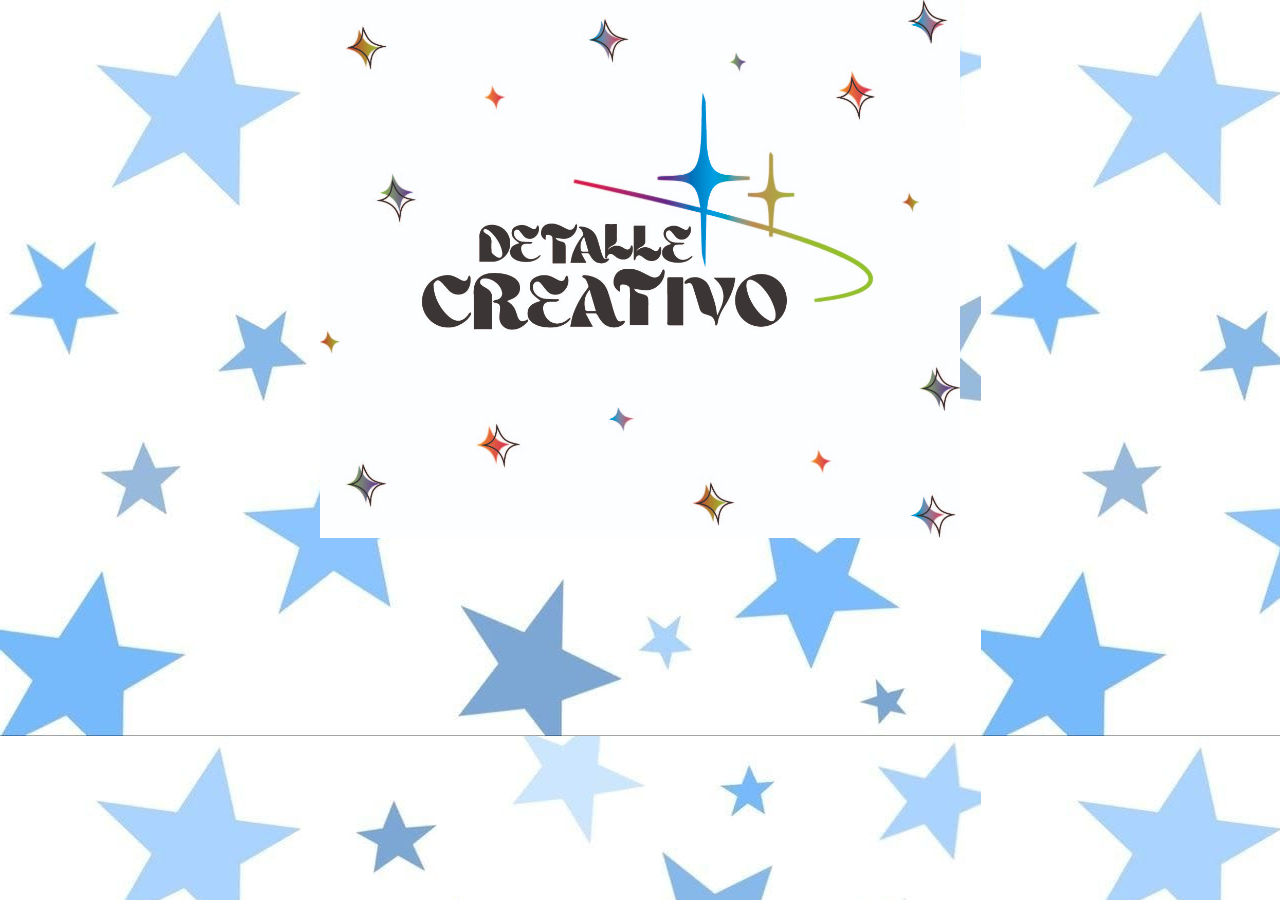
<file: index.html>
<html>
<head>
  <title>"mi primer galeria"</title>
   <link href="style/style.css" rel="stylesheet" type="text/css" >
</head>

<body>
    <center>
<a href="pag1.html" target="angie">
            <img src="imagenes/portada.jpg" width="50%"></a>
	</center>
</body>
</html>
</file>
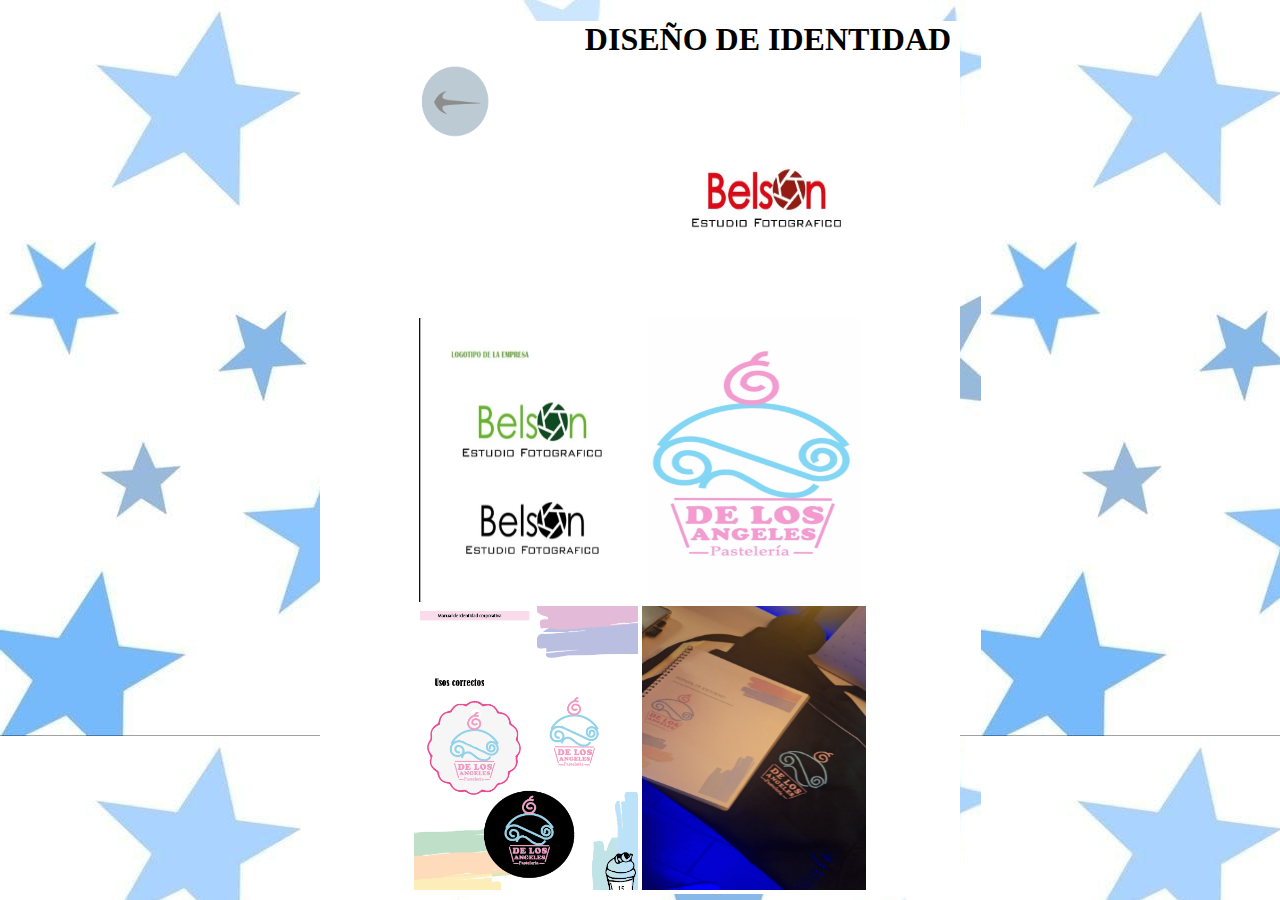
<file: img01.html>
<!doctype html>
<html>
<head>
<meta charset="utf-8">
<title>angie</title>
	<head>
  <title>"mi primer galeria"</title>
   <link href="style/style.css" rel="stylesheet" type="text/css" >
</head>

<body>
	<div id="contenedor">
	
<div id="botonesprincipal">
	  <center>
<a href="pag4.html" target="angie">
            <img id="rollover" src="imagenes/botonatras.png" width="200" height="150"></a>
		 </center>
     </div> 
	 <center>
   		 <tbody>
    <tr>
      <h1>DISEÑO DE IDENTIDAD</h1>
		
    </tr>
  </tbody>
		<img src="imagenes/foto14.jpg" width="224" height="234" alt=""/>
		 <img src="imagenes/foto15.jpg" width="224" height="284" alt=""/>
		 <img src="imagenes/foto16.jpg" width="214" height="284" alt=""/>
		 <img src="imagenes/foto17.png" width="224" height="284" alt=""/>
		 <img src="imagenes/foto18.jpg" width="224" height="284" alt=""/>

     </div>
	 </center>
  </div>
   
</body>
</html>
</file>
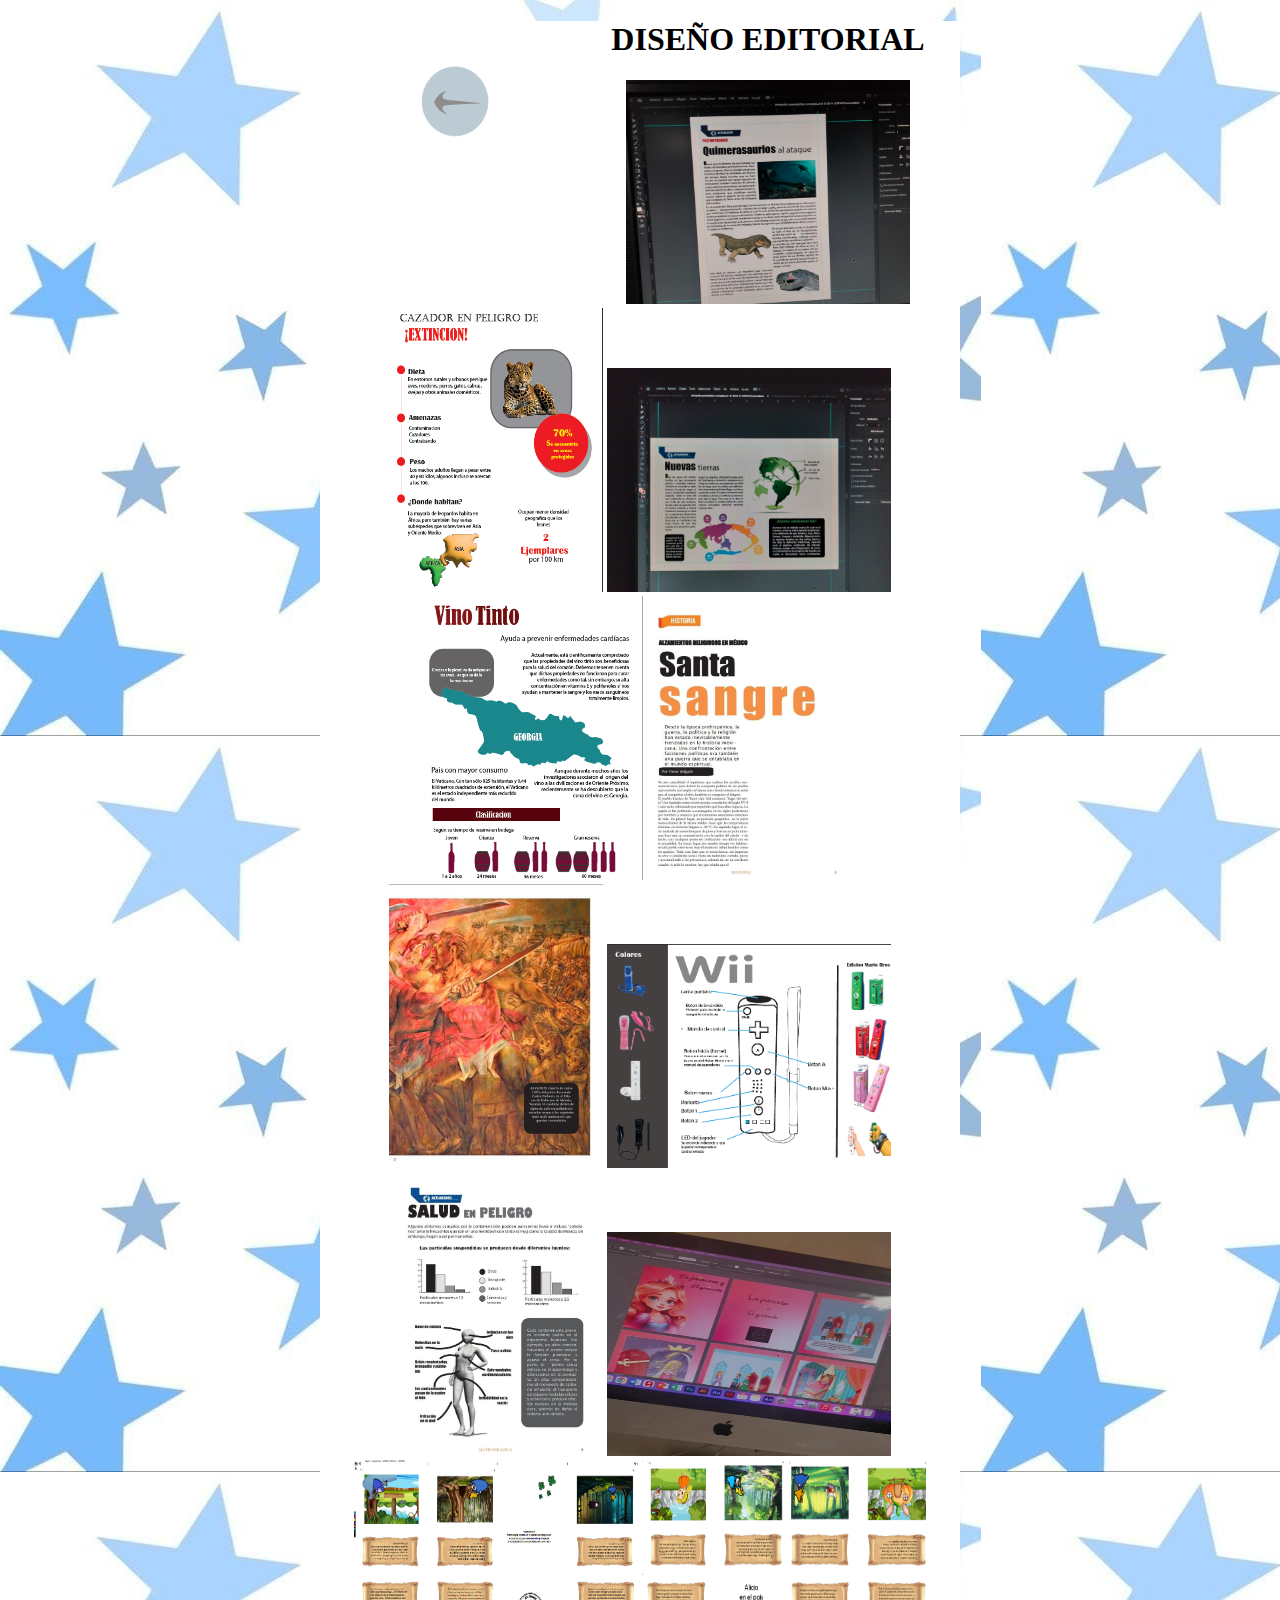
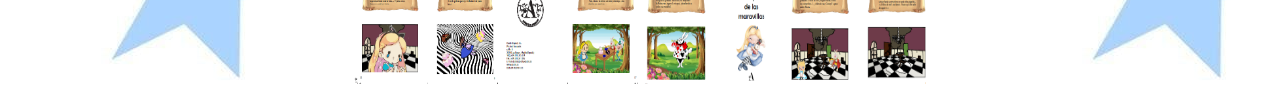
<file: img05.html>
<!doctype html>
<html>
<head>
<meta charset="utf-8">
<title>angie</title>
	<head>
  <title>"mi primer galeria"</title>
   <link href="style/style.css" rel="stylesheet" type="text/css" >
</head>

<body>
	<div id="contenedor">
	
<div id="botonesprincipal">
	  <center>
<a href="pag4.html" target="angie">
            <img id="rollover" src="imagenes/botonatras.png" width="200" height="150"></a>
		 </center>
     </div> 
	 <center>
   		 <tbody>
    <tr>
      <h1>DISEÑO EDITORIAL</h1>
		
    </tr>
  </tbody>
		 <img src="imagenes/foto31.jpg" width="284" height="224" alt=""/>
		 <img src="imagenes/foto32.png" width="214" height="284" alt=""/>
		 <img src="imagenes/foto33.jpg" width="284" height="224" alt=""/>
		 <img src="imagenes/foto34.png" width="214" height="284" alt=""/>
		 <img src="imagenes/foto35.jpg" width="214" height="284" alt=""/>
		 <img src="imagenes/foto36.jpg" width="214" height="284" alt=""/>
		 <img src="imagenes/foto37.png" width="284" height="224" alt=""/>
		 <img src="imagenes/foto38.jpg" width="214" height="284" alt=""/>
		 <img src="imagenes/foto40.jpg" width="284" height="224" alt=""/>
		 <img src="imagenes/foto39.png" width="284" height="224" alt=""/>
		 <img src="imagenes/foto41.png" width="284" height="224" alt=""/>

     </div>
	 </center>
  </div>
   
</body>
</html>
</file>
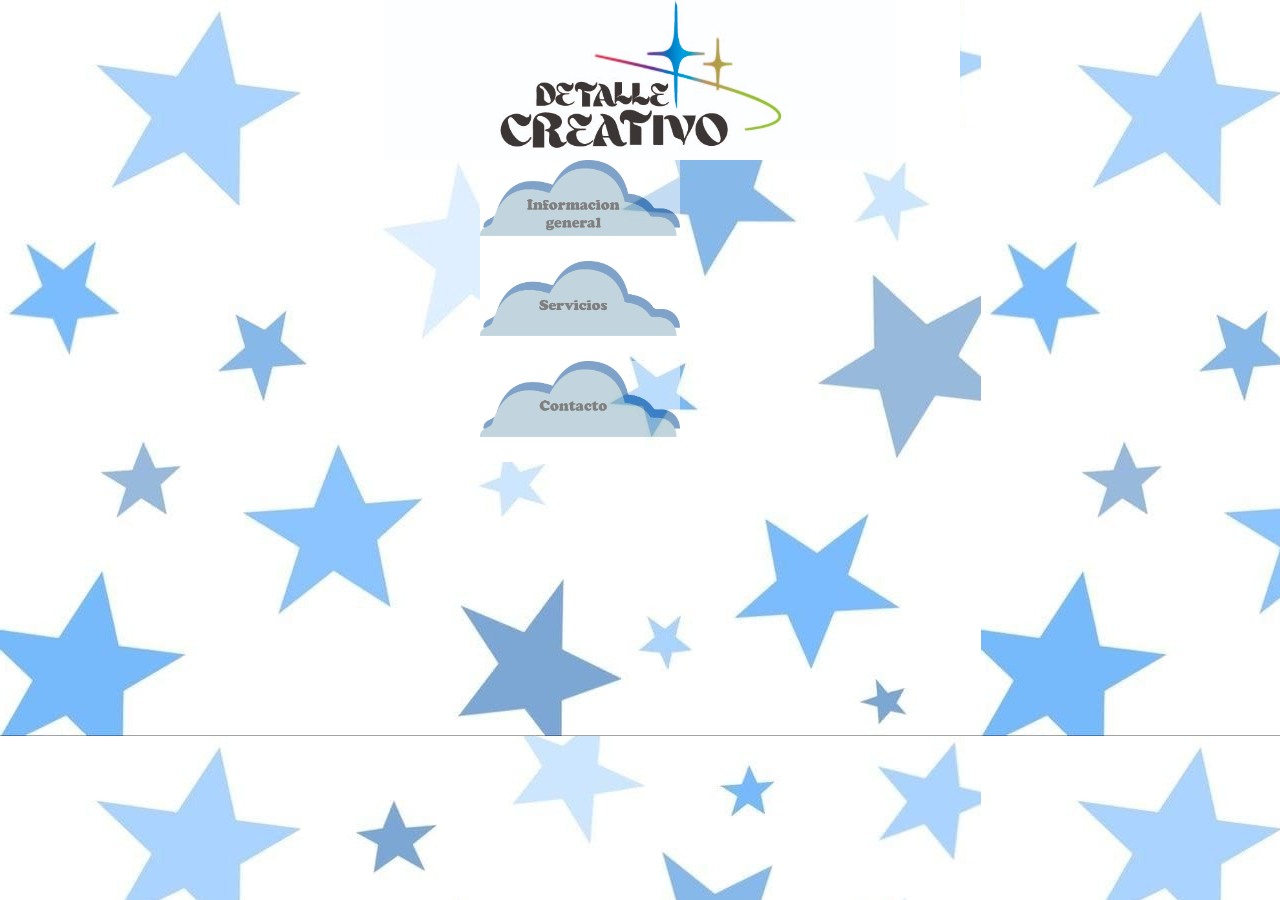
<file: pag1.html>
<html>
<head>
  <title>"mi primer galeria"</title>
   <link href="style/style.css" rel="stylesheet" type="text/css" >
</head>

<body>
 <div id="contenedorprincipal">
	 <center>
     <img src="imagenes/encabezado.jpg" width="80%"  alt=""/>
	</center>
<div id="contenedor">
<center>
<div id="botonesprincipal">
	
<a href="pag2.html" target="angie">
            <img class="img8" id="rollover" src="imagenes/boton1.jpg" width="200" ></a>
<a href="pag4.html" target="angie">
             <img class="img7" id="rollover" src="imagenes/boton2.jpg" width="200" ></a>
<a href="pag3.html" target="angie">
            <img class="img8" id="rollover" src="imagenes/boton3.jpg" width="200"  ></a>
		
     </div> 
	</center>	
  </div>
	</div>
</body>
</html>
</file>
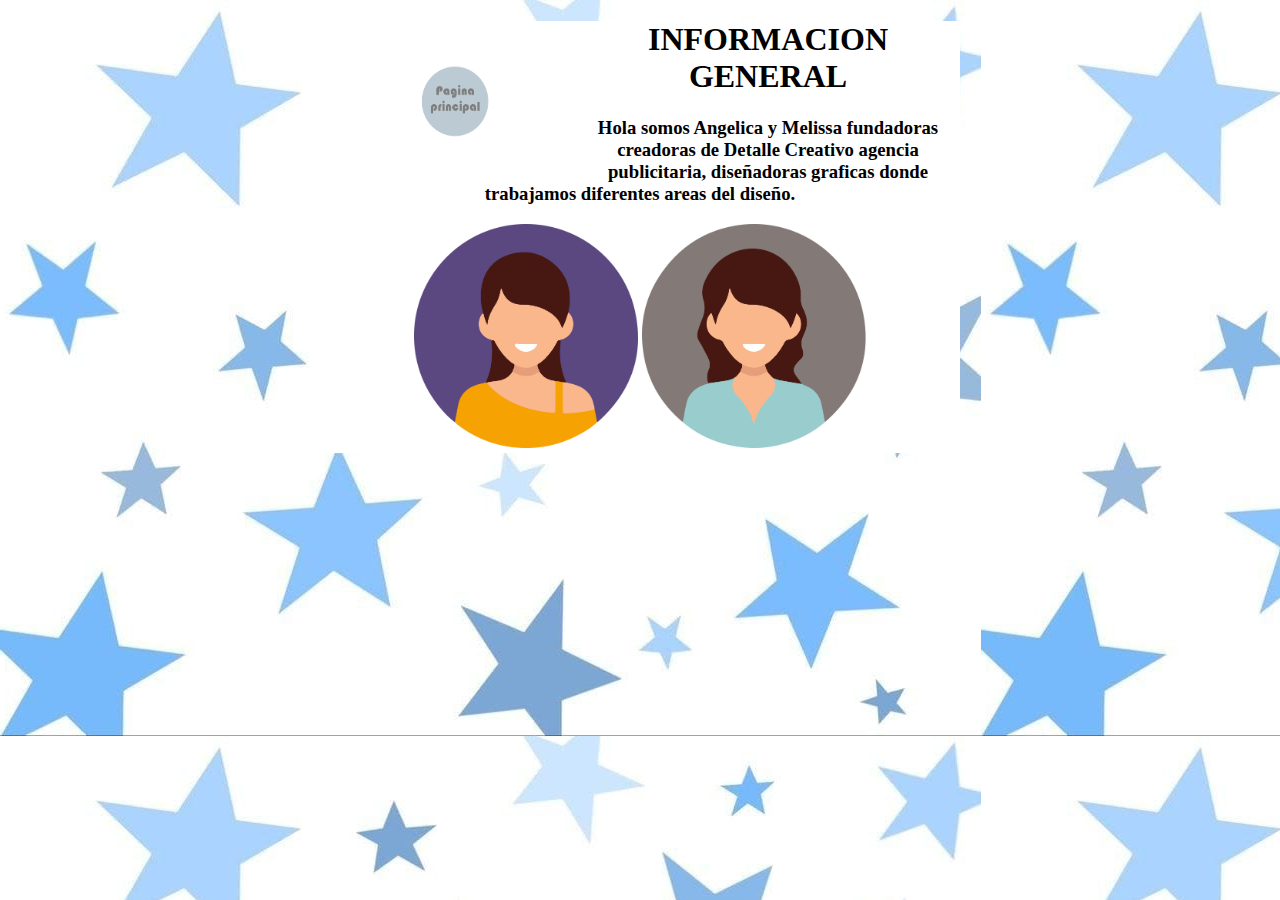
<file: pag2.html>
<!doctype html>
<html>
<head>
  <title>"Imagen 01"</title>
   <link href="style/style.css" rel="stylesheet" type="text/css" />
</head>

<body>
	<div id="contenedor">
	
<div id="botonesprincipal">
	  <center>
<a href="pag1.html">
            <img id="rollover" src="imagenes/boton9.png" width="200" height="150" ></a>
		 </center>
     </div> 
	 <center>
		 
   		 <tbody>
    <tr>
      <h1>INFORMACION GENERAL</h1>
		<h3><p> Hola somos Angelica y Melissa fundadoras creadoras de Detalle Creativo agencia publicitaria, diseñadoras graficas donde trabajamos diferentes areas del diseño. </p><h3/>
		
    </tr>
  </tbody>
		 <img src="imagenes/foto42.png" width="224" height="224" alt=""/>
		 <img src="imagenes/foto43.png" width="224" height="224" alt=""/>
	 </center>
  </div>
   

</body>

</html>
</file>
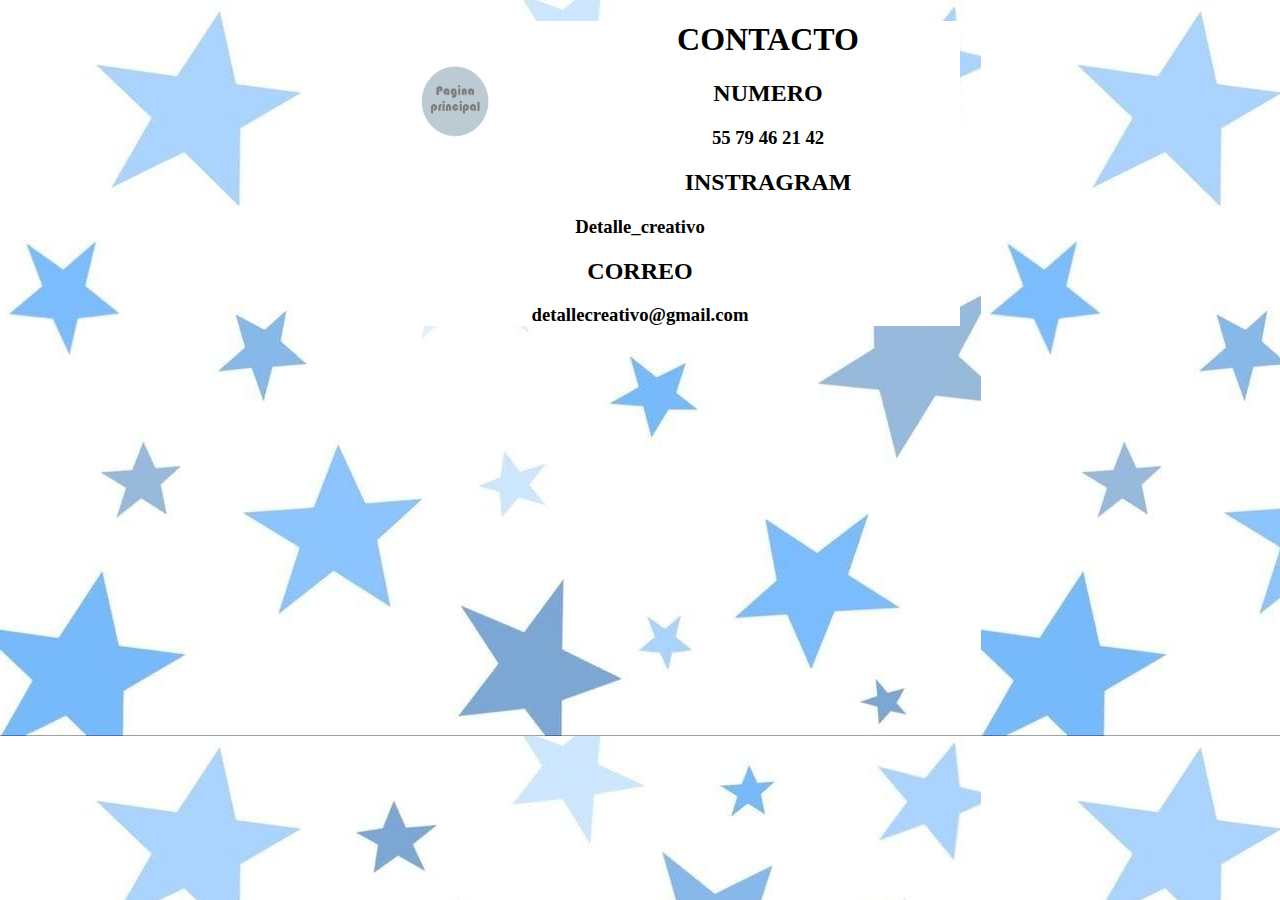
<file: pag3.html>
<!doctype html>
<html>
<head>
  <title>"Imagen 03"</title>
   <link href="style/style.css" rel="stylesheet" type="text/css" />
</head>

<body>
<div id="contenedor">
	
<div id="botonesprincipal">
	  <center>
<a href="pag1.html" target="angie">
            <img id="rollover" src="imagenes/boton9.png" width="200" height="150"></a>
		 </center>
     </div> 
<center>
  <tbody>
    <tr>
      <h1>CONTACTO</h1>
		<p><h2>NUMERO <h2/><h3>55 79 46 21 42</h3></p>
        <p><h2>INSTRAGRAM</h2><H3>Detalle_creativo</H3></p>
	    <p><h2>CORREO</h2><h3>detallecreativo@gmail.com</h3></p>
		
    </tr>
  </tbody>
	</center>
</div>


</body>
</html>
</file>
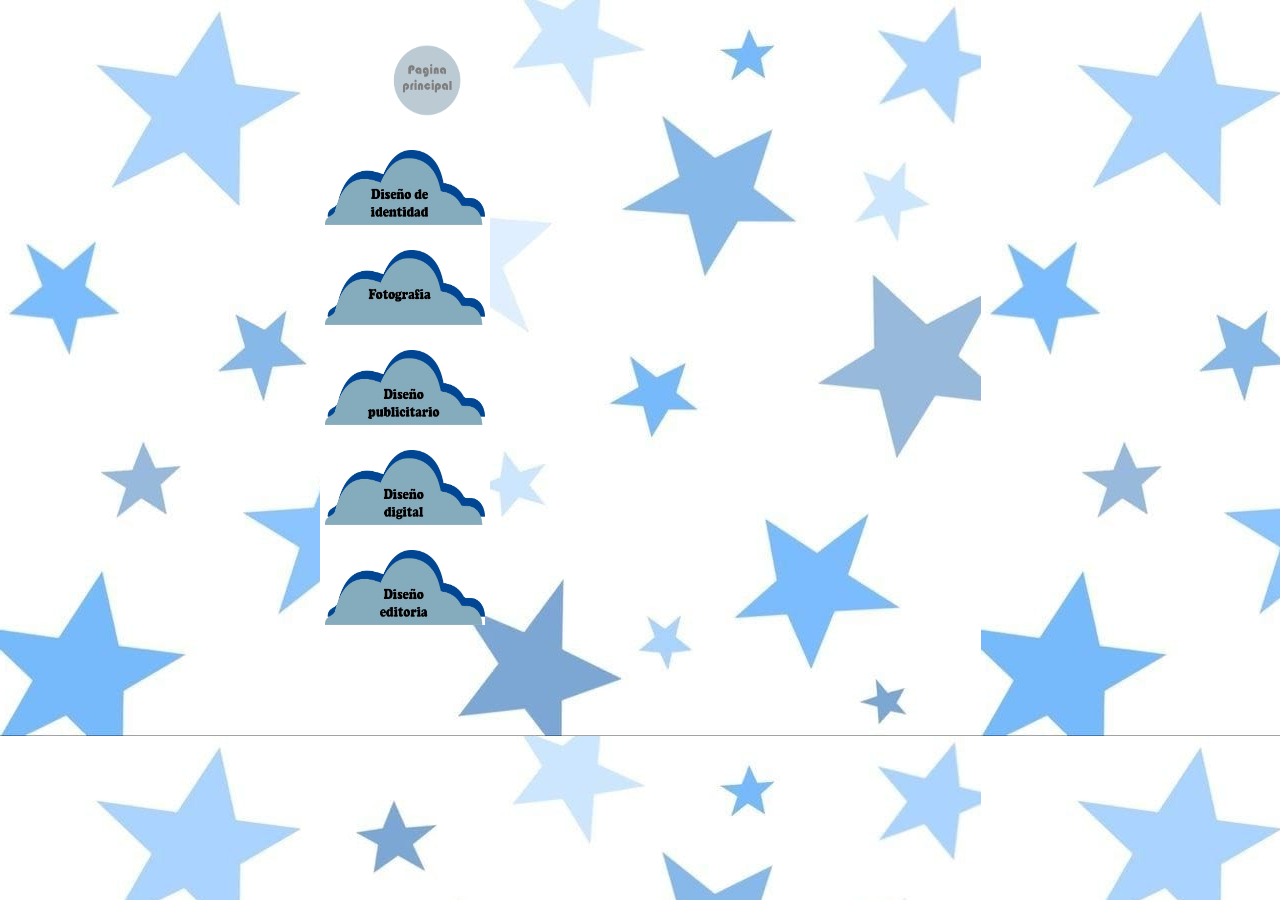
<file: pag4.html>
<html>

<head>
  <title>"mi primer galeria"</title>
   <link href="style/style.css" rel="stylesheet" type="text/css" >
</head>

<body>
 <div id="contenedor">

<center>
<div id="botones">
	  <center>
       <a href="pag1.html" target="angie">
            <img id="rollover" src="imagenes/boton9.png" width="200" height="150"></a>
       <a href="img01.html" target="angie">
            <img class="img1" src="imagenes/boton4.jpg" width="160" height="75"></a>
       <a href="img02.html" target="angie">
            <img class="img2" src="imagenes/boton5.jpg" width="160" height="75"></a>
       <a href="img03.html" target="angie">
            <img class="img3" src="imagenes/boton6.jpg" width="160" height="75"></a>
	   <a href="img04.html" target="angie">
            <img class="img4" src="imagenes/boton7.jpg" width="160" height="75"></a>
	   <a href="img05.html" target="angie">
            <img class="img5" src="imagenes/boton8.jpg" width="160" height="75"></a>

		 </center>
     </div> 
	 </center>
  </div>
</body>
</html>
</file>
<file: style/style.css>
@charset"utf-8";

html{
     background-color:#FFFFFF;
	 background:url("../imagenes/fondo.jpg")
	}

body{
margin-left:0px;
margin-top:0px;
margin-right:0px;
margin-bottom:0px;
	}

#contenedorprincipal{
width:50%;
background-color:#ffffff;
margin-left:auto;
margin-right:auto;

}

#contenedor{
width:50%;
background-color:#ffffff;
margin-left:auto;
margin-right:auto;

}

#botonesprincipal{
width:40%;
margin-left: auto;
margin-right:auto;
background-color:#FFFFFF;
float:left;
}

.img1{
	margin-bottom: 25px;
}

.img2{
	margin-bottom: 25px;
}

.img3{
	margin-bottom: 25px;
}

.img4{
	margin-bottom: 25px;
}

.img5{
	margin-bottom: 25px;
}
.img6{
	margin-bottom: 25px;
}
.img7{
	margin-bottom: 25px;
}

.img8{
	margin-bottom: 25px;
}
#ventana{
width:750px;
height:600px;
background-color:#FFFFFF;
float:left;

}
#contenedor{
width:50%;

background-color:#FFFFFF;
margin-left:auto;
margin-right:auto;

}

#botones{
width:170px;
height:600px;
background-color:#FFFFFF;
float:left;
}

#ventana{
width:50%;

background-color:#FFFFFF;
float:left;

}

#rollover{
opacity:0.5;

}

#rollover:hover{
opacity:1.0;

}


@media (max-width:350px){
}
</file>
